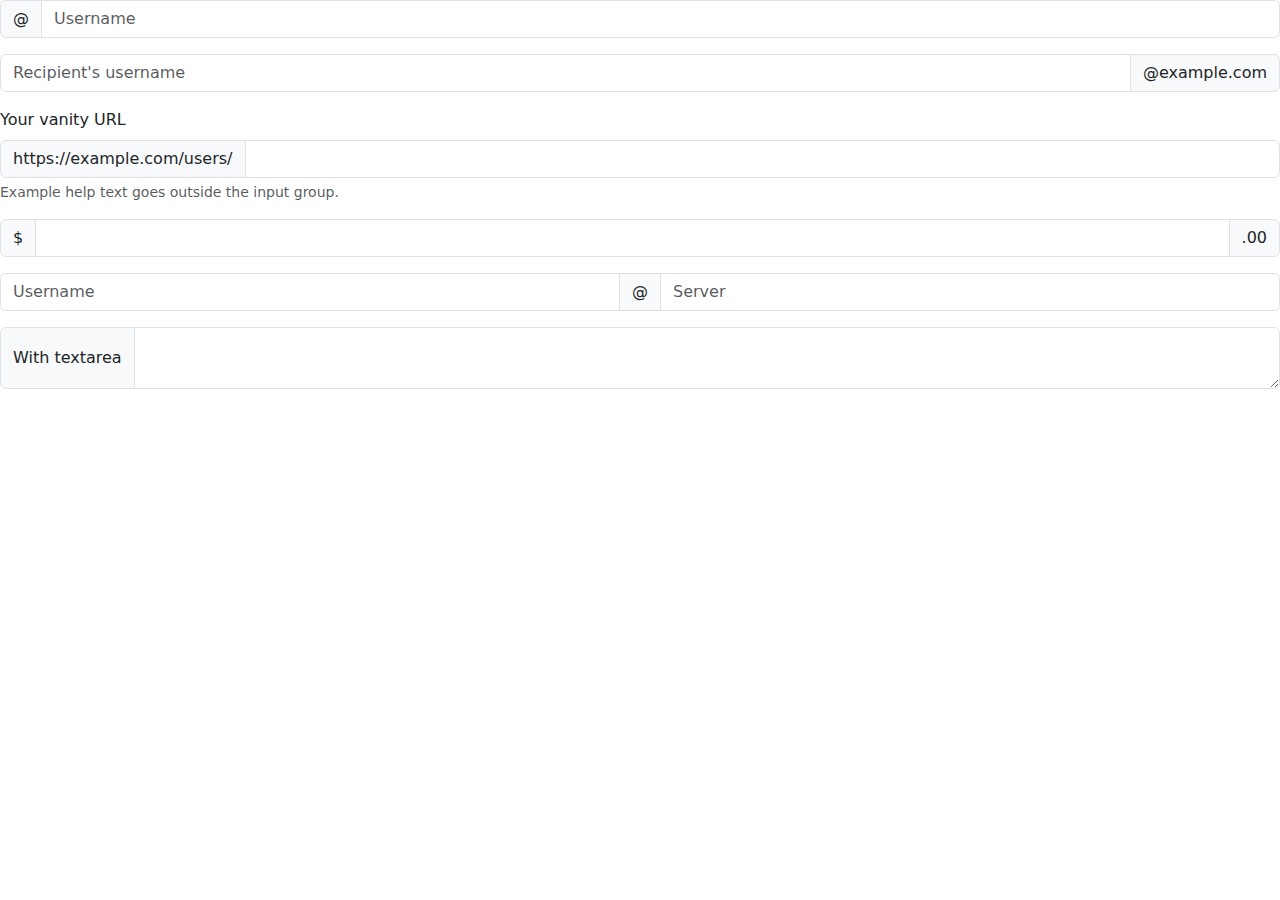
<file: vue/acceuil.html>
<!DOCTYPE html>
<html lang="en">
<head>
    <meta charset="UTF-8">
    <meta name="viewport" content="width=device-width, initial-scale=1.0">
    <title>Document</title>
    <link href="https://cdn.jsdelivr.net/npm/bootstrap@5.3.3/dist/css/bootstrap.min.css" rel="stylesheet" integrity="sha384-QWTKZyjpPEjISv5WaRU9OFeRpok6YctnYmDr5pNlyT2bRjXh0JMhjY6hW+ALEwIH" crossorigin="anonymous">

</head>
<body>
    <div class="input-group mb-3">
        <span class="input-group-text" id="basic-addon1">@</span>
        <input type="text" class="form-control" placeholder="Username" aria-label="Username" aria-describedby="basic-addon1">
      </div>
      
      <div class="input-group mb-3">
        <input type="text" class="form-control" placeholder="Recipient's username" aria-label="Recipient's username" aria-describedby="basic-addon2">
        <span class="input-group-text" id="basic-addon2">@example.com</span>
      </div>
      
      <div class="mb-3">
        <label for="basic-url" class="form-label">Your vanity URL</label>
        <div class="input-group">
          <span class="input-group-text" id="basic-addon3">https://example.com/users/</span>
          <input type="text" class="form-control" id="basic-url" aria-describedby="basic-addon3 basic-addon4">
        </div>
        <div class="form-text" id="basic-addon4">Example help text goes outside the input group.</div>
      </div>
      
      <div class="input-group mb-3">
        <span class="input-group-text">$</span>
        <input type="text" class="form-control" aria-label="Amount (to the nearest dollar)">
        <span class="input-group-text">.00</span>
      </div>
      
      <div class="input-group mb-3">
        <input type="text" class="form-control" placeholder="Username" aria-label="Username">
        <span class="input-group-text">@</span>
        <input type="text" class="form-control" placeholder="Server" aria-label="Server">
      </div>
      
      <div class="input-group">
        <span class="input-group-text">With textarea</span>
        <textarea class="form-control" aria-label="With textarea"></textarea>
      </div>

      <script src="https://cdn.jsdelivr.net/npm/bootstrap@5.3.3/dist/js/bootstrap.bundle.min.js" integrity="sha384-YvpcrYf0tY3lHB60NNkmXc5s9fDVZLESaAA55NDzOxhy9GkcIdslK1eN7N6jIeHz" crossorigin="anonymous"></script>

</body>
</html>
</file>
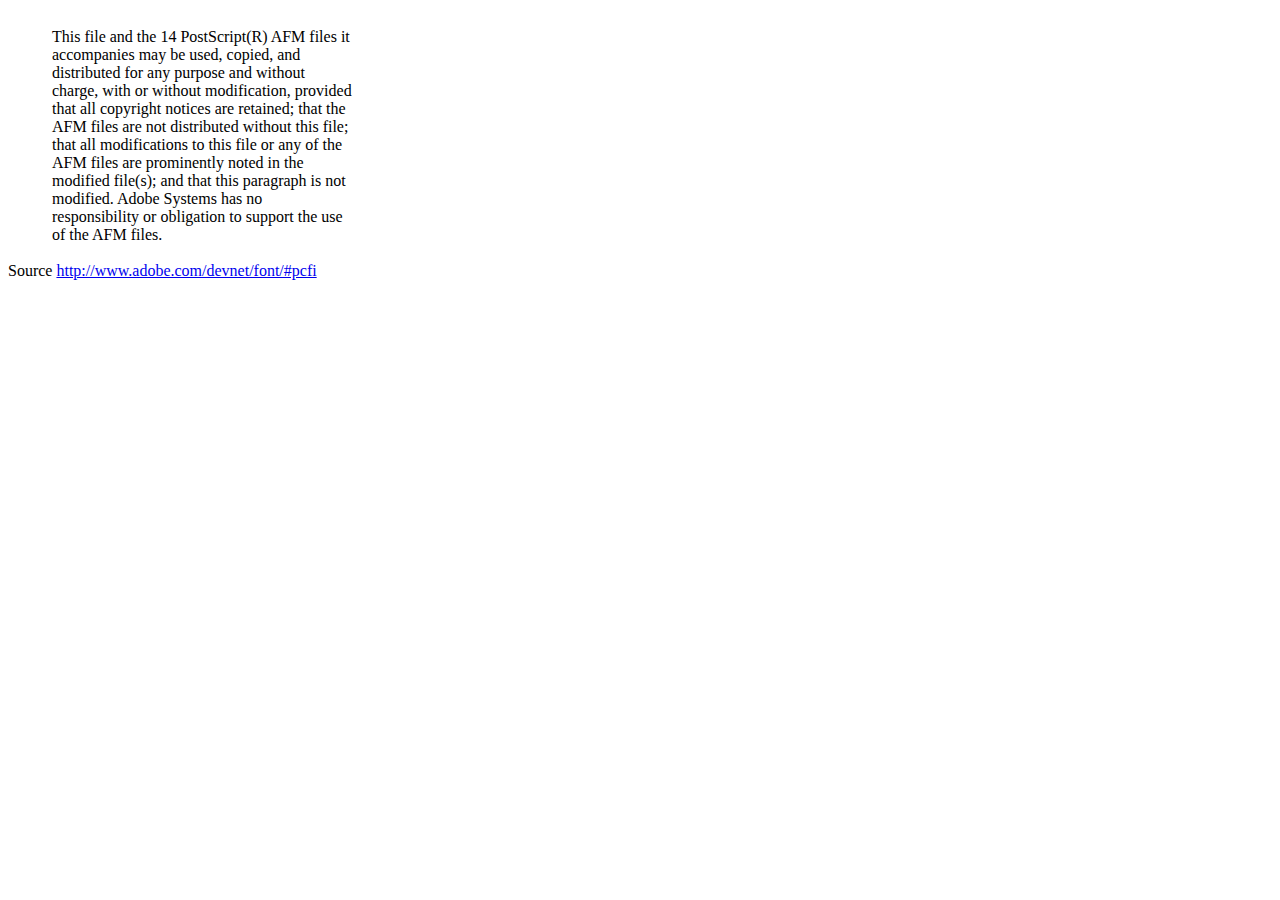
<file: dompdf/vendor/dompdf/dompdf/lib/fonts/mustRead.html>
<html>
	<head>
		<meta http-equiv="content-type" content="text/html;charset=iso-8859-1">
		<meta name="generator" content="Adobe GoLive 4">
		<title>Core 14 AFM Files - ReadMe</title>
	</head>
	<body bgcolor="white">
		<font color="white">or</font>
		<table border="0" cellpadding="0" cellspacing="2">
			<tr>
				<td width="40"></td>
				<td width="300">This file and the 14 PostScript(R) AFM files it accompanies may be used, copied, and distributed for any purpose and without charge, with or without modification, provided that all copyright notices are retained; that the AFM files are not distributed without this file; that all modifications to this file or any of the AFM files are prominently noted in the modified file(s); and that this paragraph is not modified. Adobe Systems has no responsibility or obligation to support the use of the AFM files. <font color="white">Col</font></td>
			</tr>
		</table>
		<p>Source <a href="http://www.adobe.com/devnet/font/#pcfi">http://www.adobe.com/devnet/font/#pcfi</a></p>
</body>
</html>
</file>
